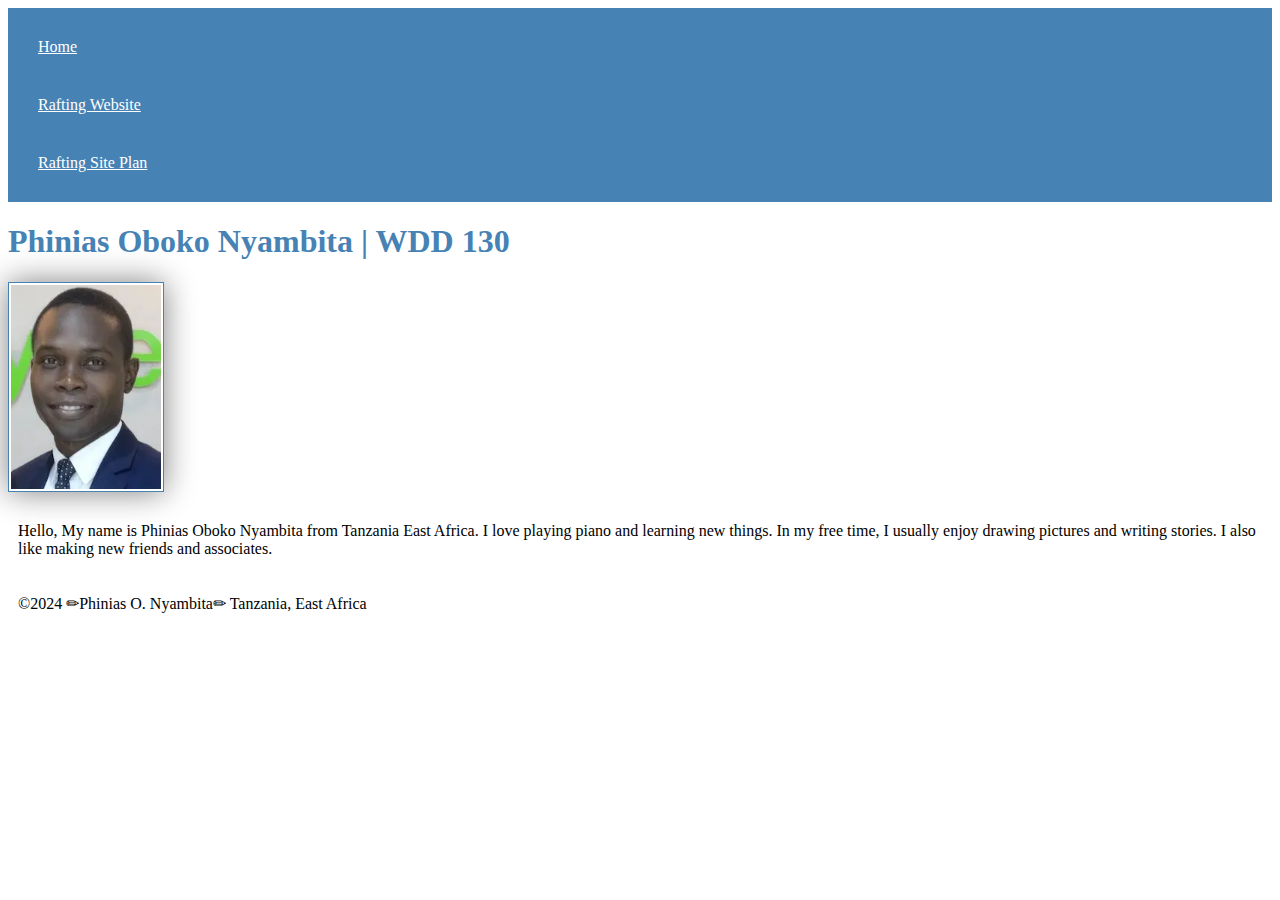
<file: index.html>
<!DOCTYPE html>
<html lang="en-US">
  <head>
    <meta charset="utf-8">
    <meta name="viewport" content="width=device-width,initial-scale=1.0">
    <title>Phinias Oboko Nyambita | WDD 130</title>
    <link rel="stylesheet" href="styles/styles.css">
  </head>
  <body>
    <header>
      <nav>
        <a href="#">Home</a>
        <a href="wwr/">Rafting Website</a>
        <a href="wwr/site-plan-rafting.html">Rafting Site Plan</a>
      </nav>
    </header>
    <main>
      <h1>Phinias Oboko Nyambita | WDD 130</h1>
      <img src="images/profile.webp" alt="Hello, my name is Phinias Oboko Nyambita" Width="200">
      <p>Hello, My name is Phinias Oboko Nyambita from Tanzania East Africa. 
        I love playing piano and learning new things. In my free time, I usually enjoy drawing pictures and writing stories. 
        I also like making new friends and associates.</p>
    </main>
    <footer>
      <p>©2024 ✏Phinias O. Nyambita✏ Tanzania, East Africa</p>
    </footer>
  </body>
</html>
</file>
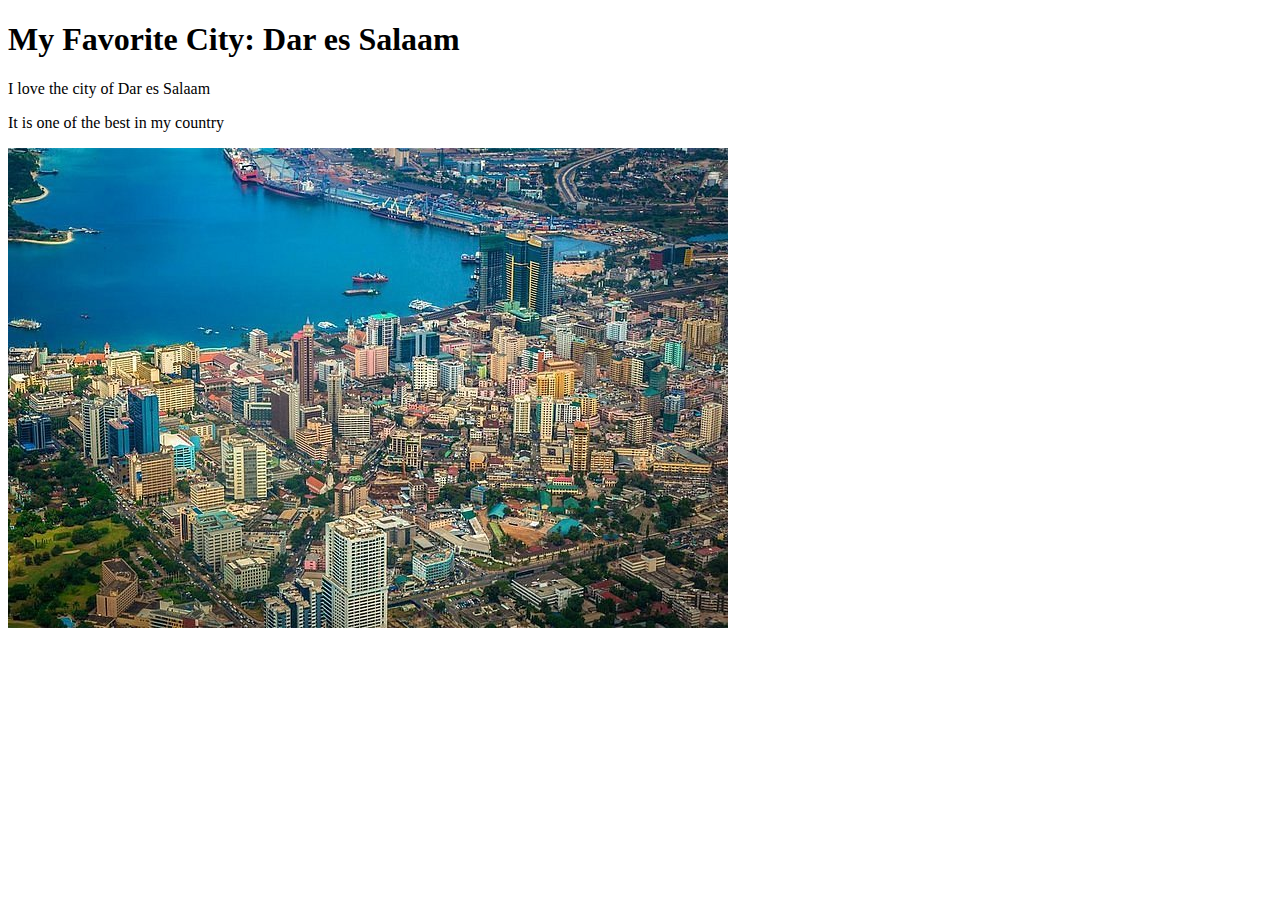
<file: week01/favorite-city.html>
<!DOCTYPE html>
<html lang="en">

<head>
    <meta charset="UTF-8">
    <meta name="viewport" content="width=device-width, initial-scale=1.0">
    <title>My Favorite City</title>
</head>

<body>
    <h1>My Favorite City: Dar es Salaam</h1>
    <p>I love the city of Dar es Salaam</p>
    <p>It is one of the best in my country</p>
    <img src="images/Dar es salaam.jpg" alt="The City of Dar es Salaam">

</html>
</file>
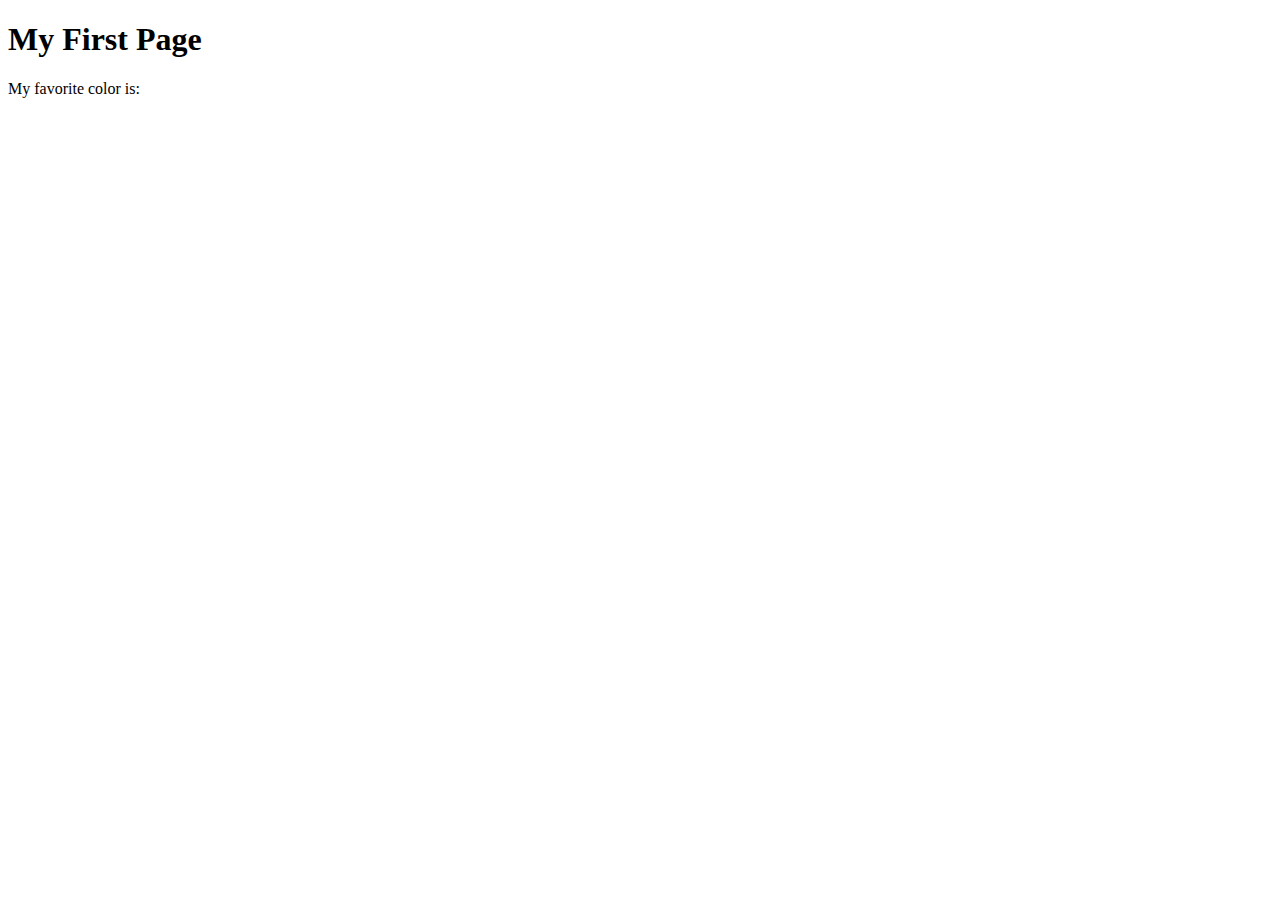
<file: week01/first-page.html>
<!DOCTYPE html>
<html lang="en">
<head>
    <meta charset="UTF-8">
    <meta name="viewport" content="width=device-width, initial-scale=1.0">
    <title>My First Page</title>
</head>
<body>
    <h1>My First Page</h1>
    <p>My favorite color is: </p>
</body>
</html>
</file>
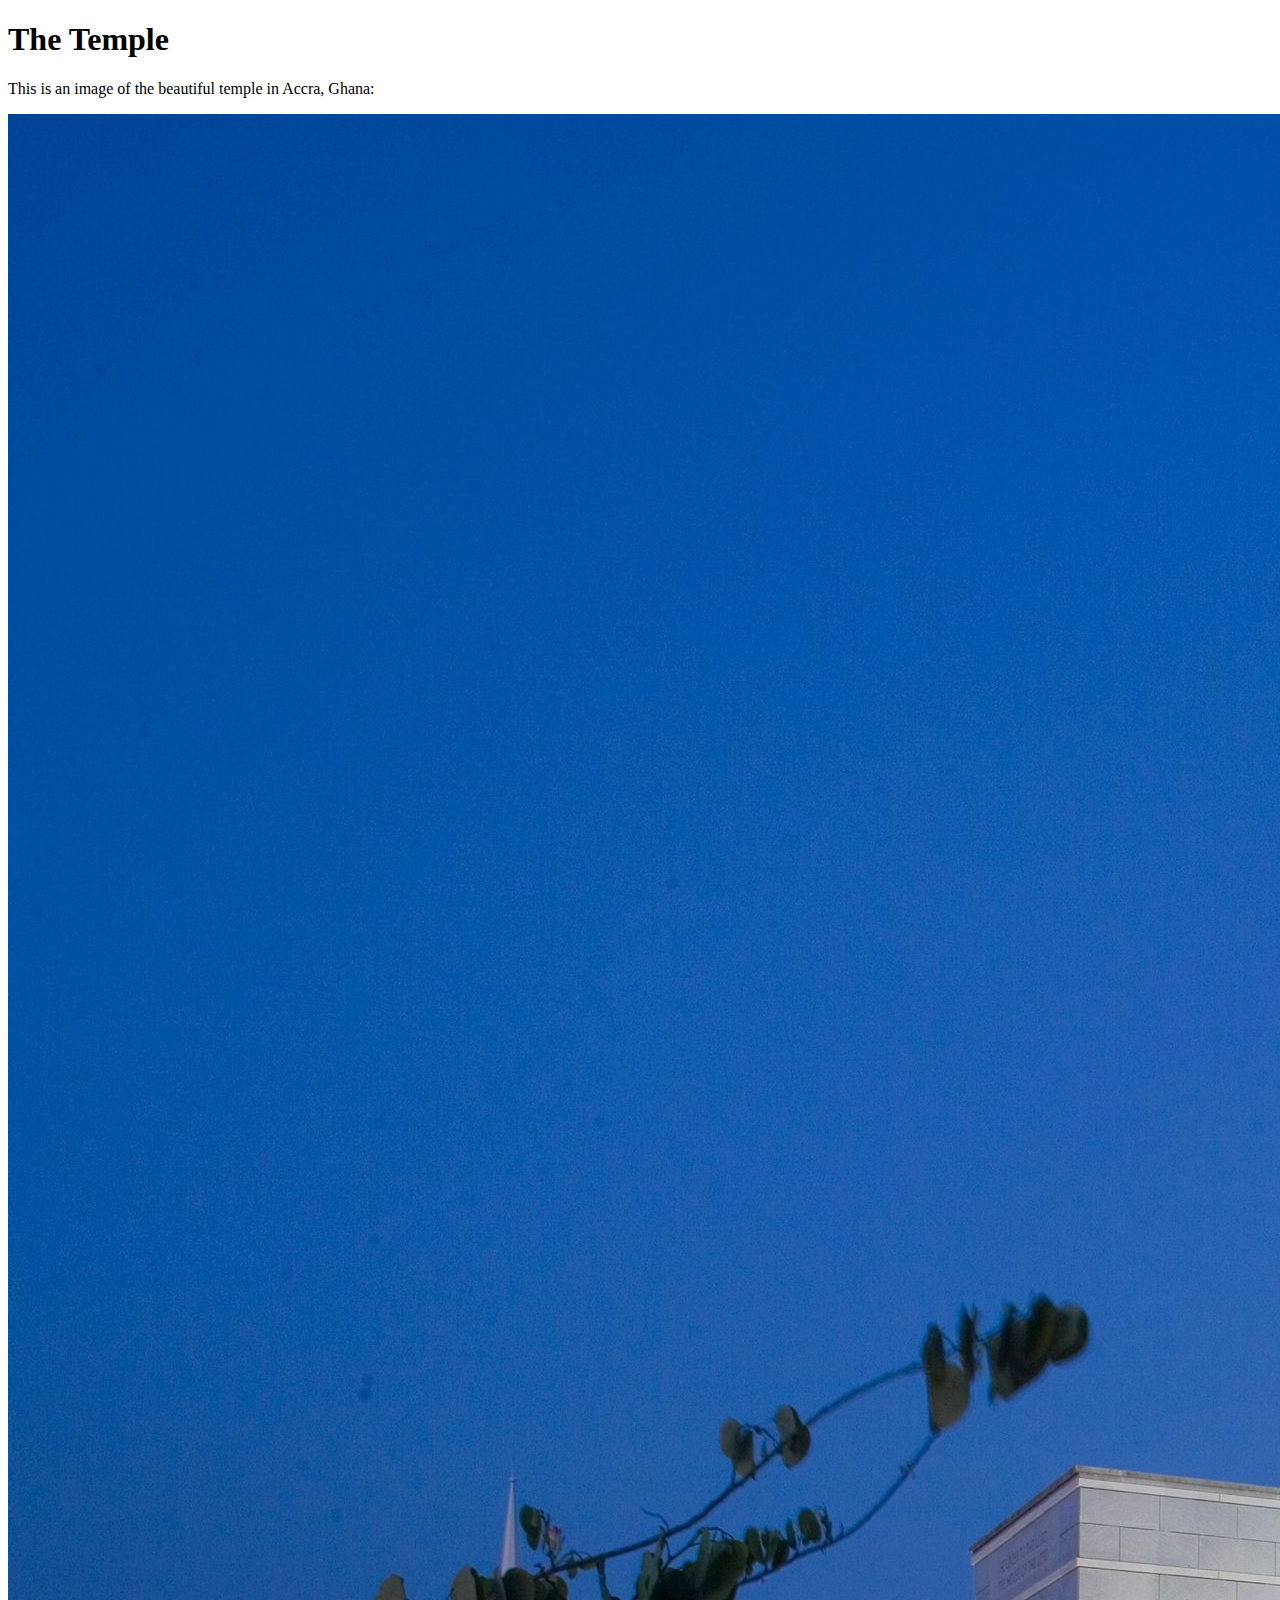
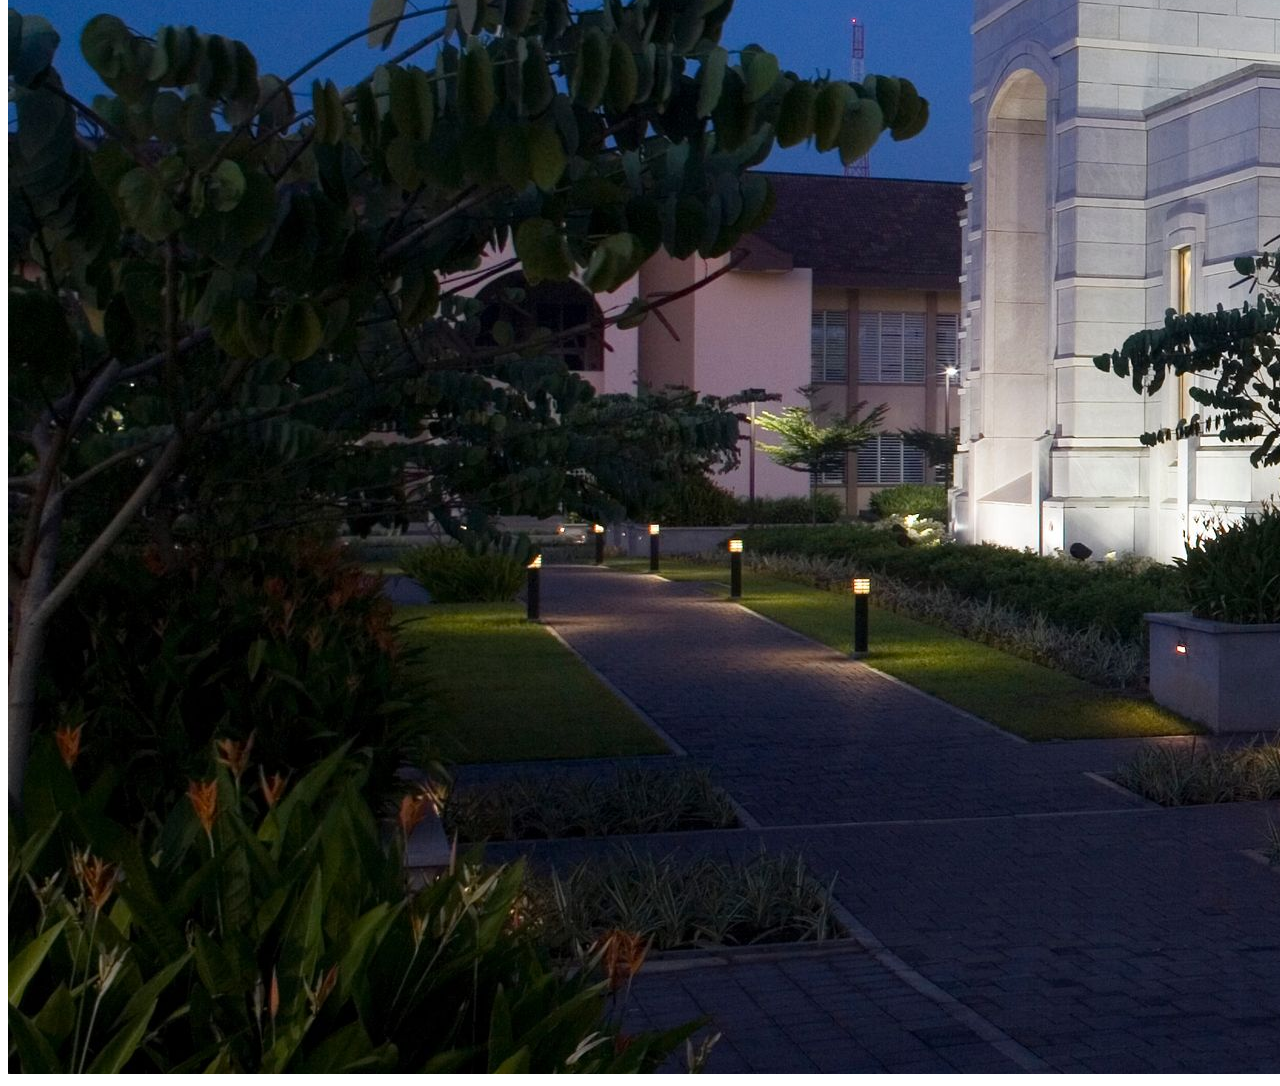
<file: week01/images.html>
<!DOCTYPE html>
<html lang="en">
<head>
    <meta charset="UTF-8">
    <meta name="viewport" content="width=device-width, initial-scale=1.0">
    <title>Temple Image</title>
</head>
<body>
    <h1>The Temple</h1>
    <p>This is an image of the beautiful temple in Accra, Ghana:</p>
    <img src="images/temple-large.jpeg" alt="The Accra Ghana Temple">
    
</body>
</html>
</file>
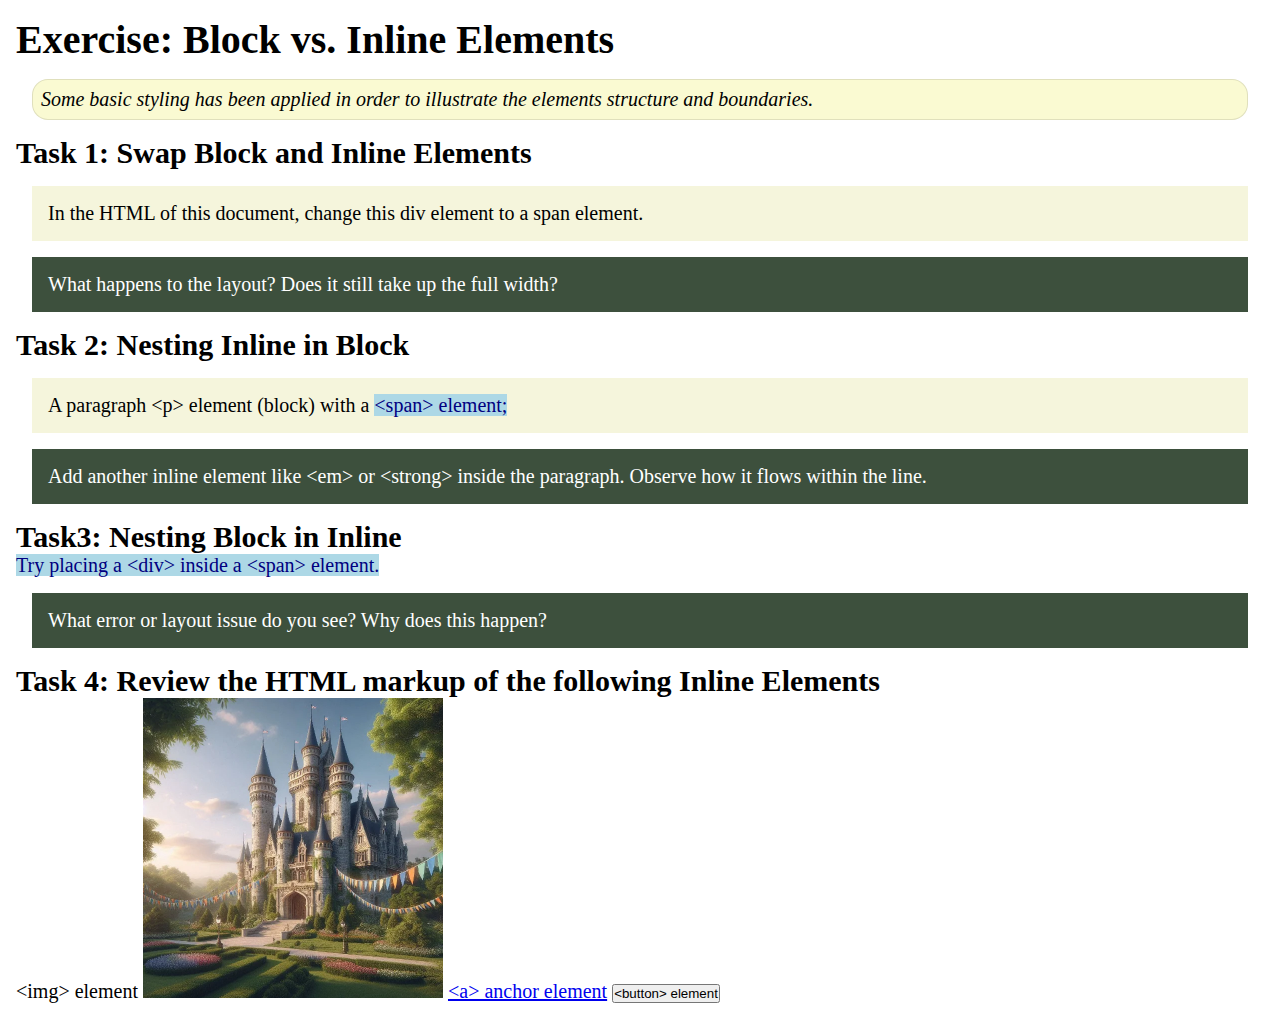
<file: week02/block-vs-inline.html>
<!DOCTYPE html>
<html lang="en">

<head>
    <meta charset="UTF-8">
    <meta name="viewport" content="width=device-width, initial-scale=1.0">
    <title>Exercise: Block vs. Inline Elements</title>
    <link rel="stylesheet" href="styles/block-vs-inline.css">
</head>

<body>
    <main>
        <h1>Exercise: Block vs. Inline Elements</h1>
        <p class="note">Some basic styling has been applied in order to illustrate the elements structure and
            boundaries.</p>

        <h2>Task 1: Swap Block and Inline Elements</h2>
        <div>In the HTML of this document, change this div element to a span element.</div>

        <p class="question">What happens to the layout? Does it still take up the full width?</p>

        <h2>Task 2: Nesting Inline in Block</h2>
        <p>A paragraph &lt;p&gt; element (block) with a <span>&lt;span&gt; element;</span></p>
        <p class="question">Add another inline element like &lt;em&gt; or &lt;strong&gt; inside the paragraph. Observe
            how it flows within the line.</p>

        <h2>Task3: Nesting Block in Inline</h2>
        <span>Try placing a &lt;div&gt; inside a &lt;span&gt; element.</span>
            <p class="question">What error or layout issue do you see? Why does this happen?</p>


            <h2>Task 4: Review the HTML markup of the following Inline Elements</h2>
        &lt;img&gt; element
        <img src="images/castle.webp" alt="placeholder image (images are inline)" width="300" height="300">
        <a href="https://churchofjesuschrist.org">&lt;a&gt; anchor element</a>
        <button type="button">&lt;button&gt; element</button>
    </main>
</body>

</html>
</file>
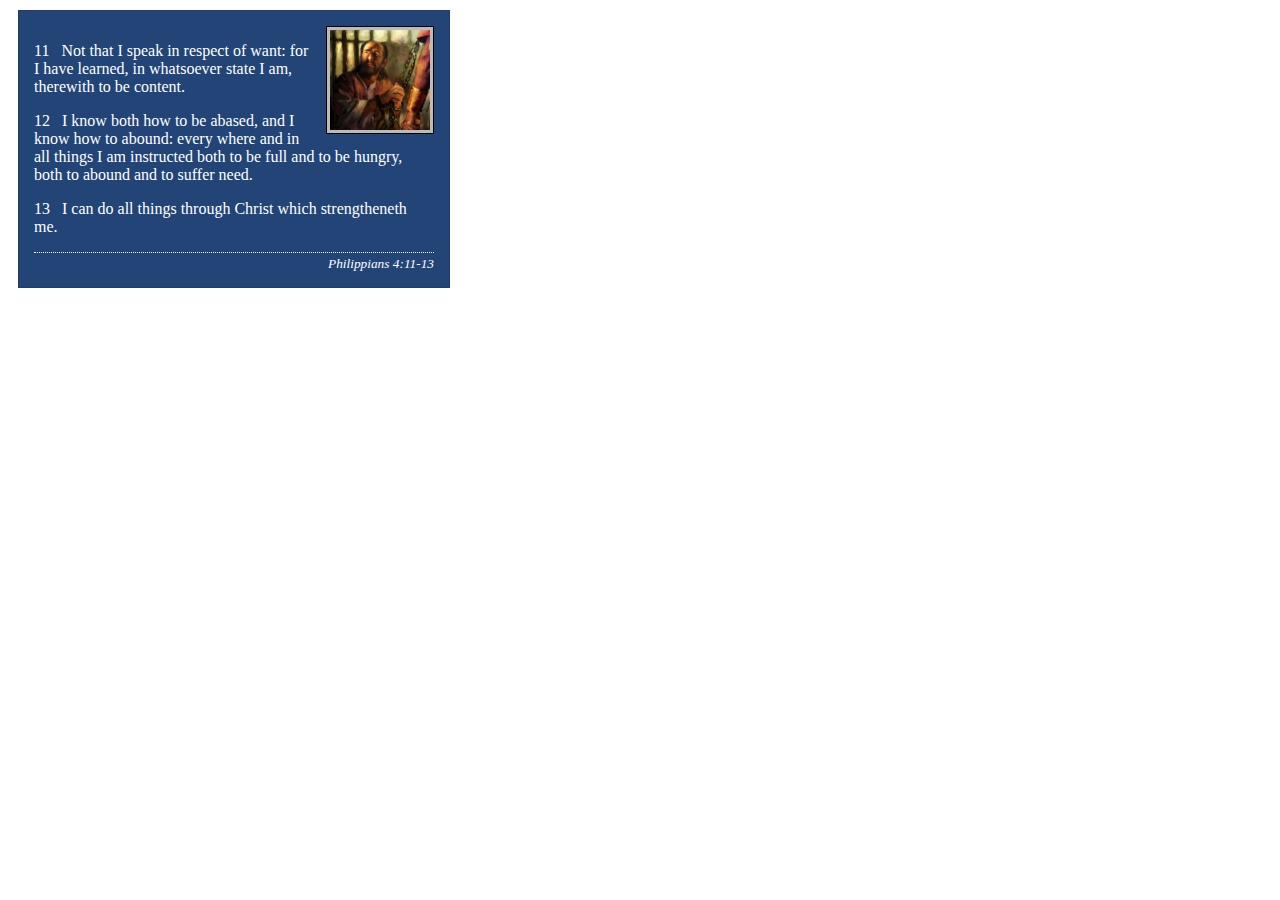
<file: week02/box-model-solution.html>
<!DOCTYPE html>
<html lang="en">
<head>
    <meta charset="UTF-8">
    <meta name="viewport" content="width=device-width, initial-scale=1.0">
    <title>Box Model Activity</title>
    <link rel="stylesheet" href="styles/box-model-solution.css">
</head>
<body>
    <main>
        <div class="callout">
            <img src="images/apostle-paul-imprisoned.webp" alt="Paul the Apostle - Imprisoned in Rome" width="200" height="200">
            <blockquote>
                <p>11 &nbsp; Not that I speak in respect of want: for I have learned, in whatsoever state I am, therewith to be content.</p>
                <p>12 &nbsp; I know both how to be abased, and I know how to abound: every where and in all things I am instructed both to be full and to be hungry, both to abound and to suffer need.</p>
                <p>13 &nbsp; I can do all things through Christ which strengtheneth me.</p>
            </blockquote>
            <cite>Philippians 4:11-13</cite>
        </div>
    </main>
</body>
</html>
</file>
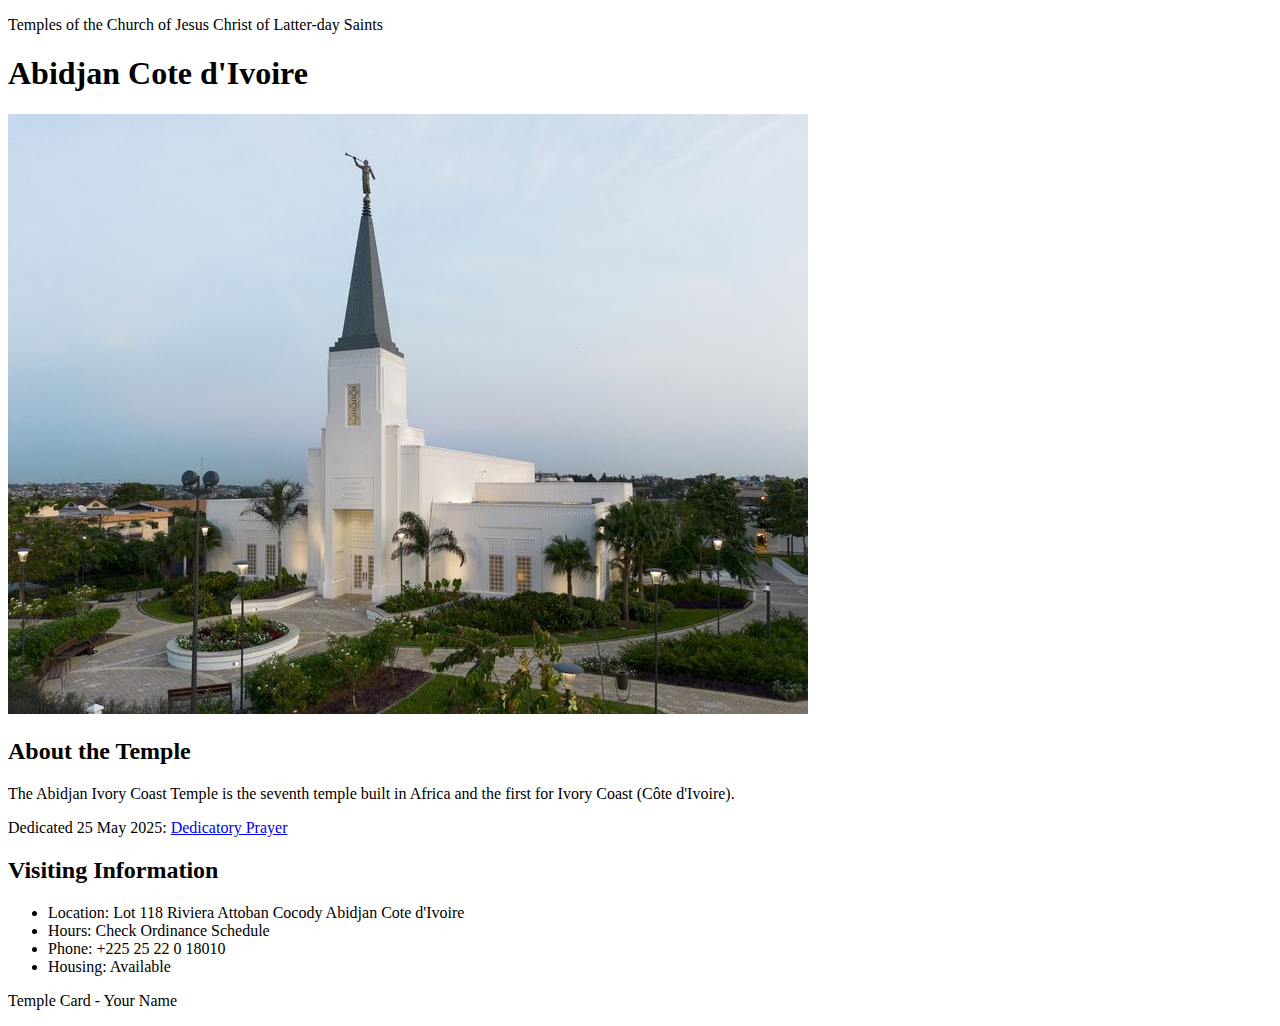
<file: week02/temple.html>
<!DOCTYPE html>
<html lang="en">

<head>
    <meta charset="UTF-8">
    <meta name="viewport" content="width=device-width, initial-scale=1.0">
    <title>Temple Card - Abidjan Cote d'Ivoire</title>
</head>

<body>
    <header>
        <p>Temples of the Church of Jesus Christ of Latter-day Saints</p>
    </header>
    <main>
        <h1>Abidjan Cote d'Ivoire</h1>
        <picture>
            <img src="images/abidjan-ivory-coast.jpeg" alt="Abidjan Cote d'Ivoire Temple">
        </picture>
        <section>
            <h2>About the Temple</h2>
            <p>The Abidjan Ivory Coast Temple is the seventh temple built in Africa and the first for Ivory Coast (Côte
                d'Ivoire).</p>
            <p>Dedicated 25 May 2025: <a
                    href="https://www.churchofjesuschrist.org/temples/dedicatory-prayer/abidjan-ivory-coast-temple/2025-05-25?lang=eng"
                    target="_blank" rel="noopener noreferrer">Dedicatory Prayer</a></p>
        </section>
        <section>
            <h2>Visiting Information</h2>
            <ul>
                <li>Location: Lot 118 Riviera Attoban Cocody Abidjan Cote d'Ivoire</li>
                <li>Hours: Check Ordinance Schedule</li>
                <li>Phone: +225 25 22 0 18010</li>
                <li>Housing: Available</li>
            </ul>
        </section>
    </main>
    <footer>
        <p>Temple Card - Your Name</p>
    </footer>
</body>

</html>
</file>
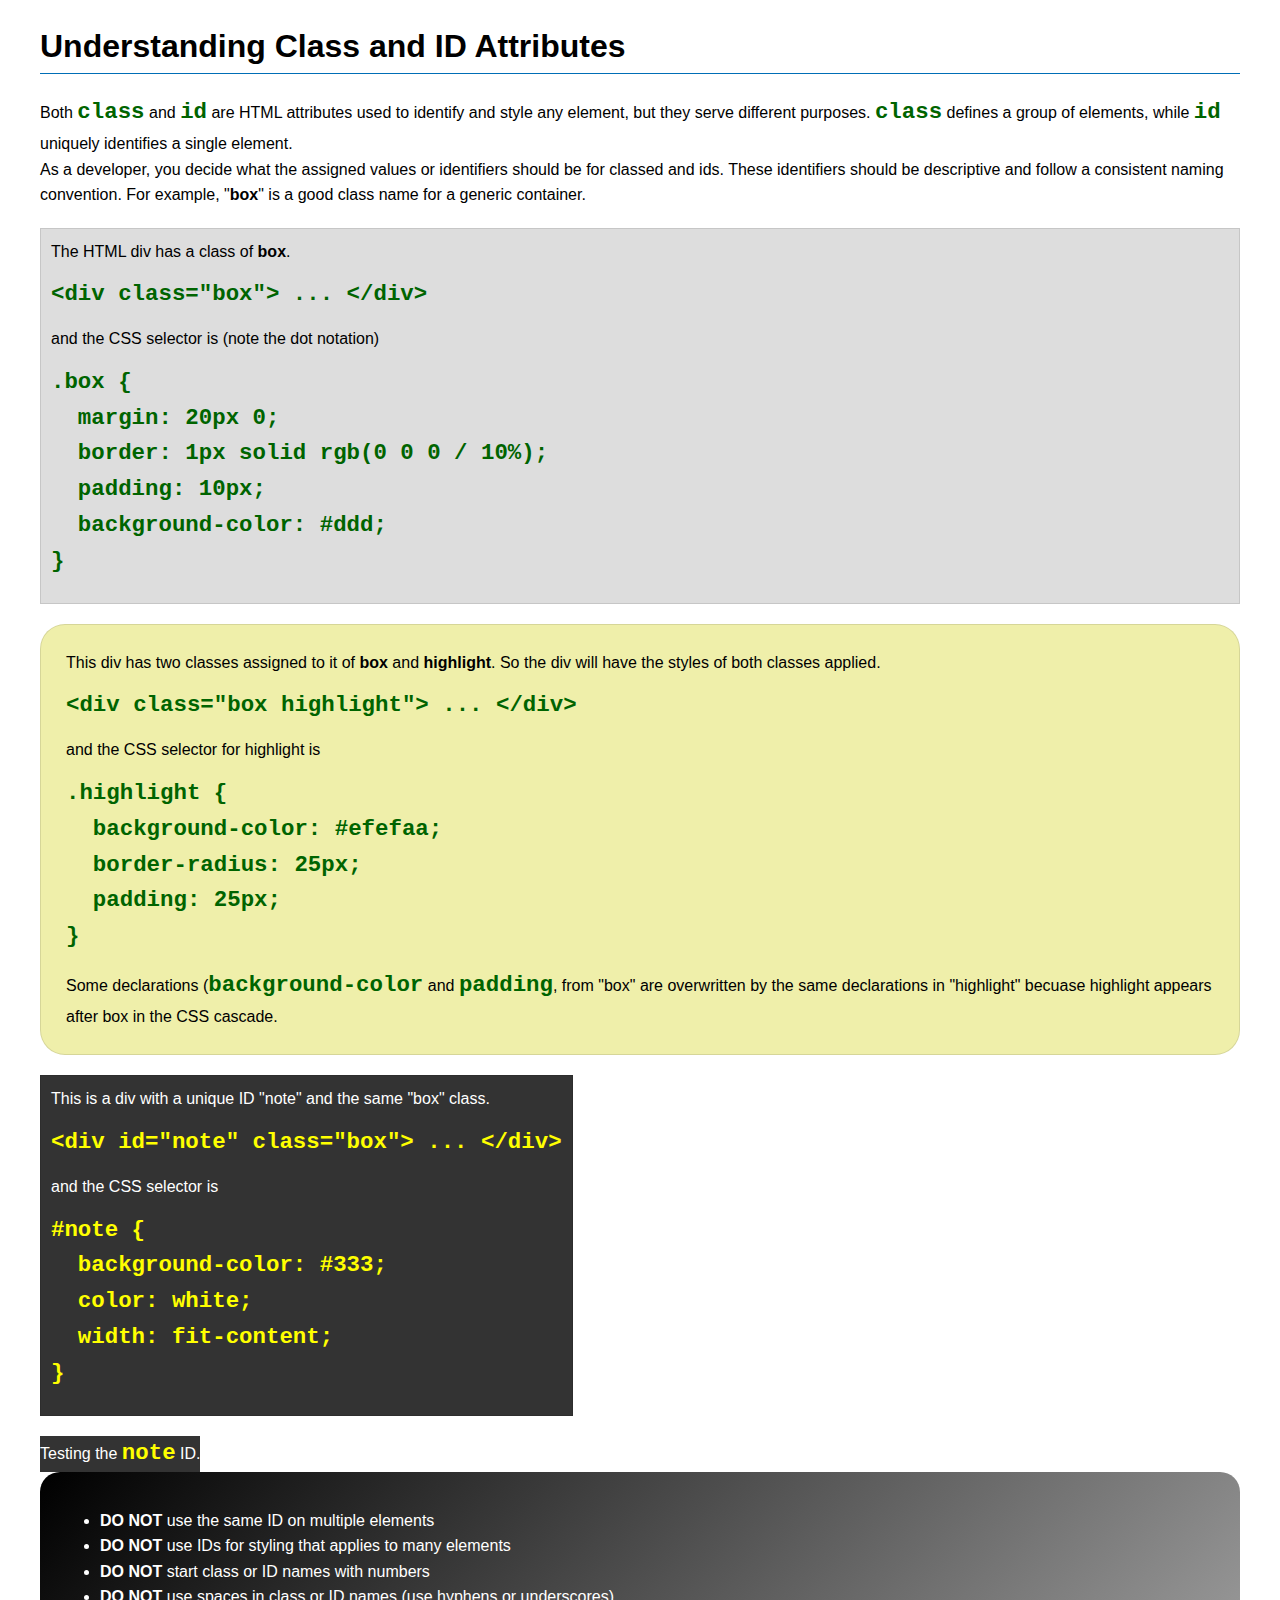
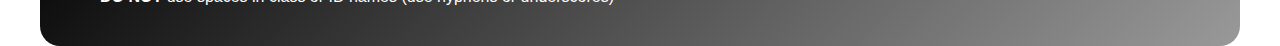
<file: week03/class-and-id.html>
<!DOCTYPE html>
<html lang="en">

<head>
    <meta charset="UTF-8">
    <meta name="viewport" content="width=device-width, initial-scale=1.0">
    <title>Class vs ID Attributes</title>
    <link rel="stylesheet" href="styles/class-and-id.css">
</head>

<body>
    <h1>Understanding Class and ID Attributes</h1>
    <p>Both <code>class</code> and <code>id</code> are HTML attributes used to identify and style any element, but they
        serve different purposes. <code>class</code> defines a group of elements, while <code>id</code> uniquely
        identifies a single element.</p>
    <p>As a developer, you decide what the assigned values or identifiers should be for classed and ids. These
        identifiers should be
        descriptive and follow a consistent naming convention. For example, "<strong>box</strong>" is a good class name
        for a generic container.</p>
    <div class="box">
        <p>The HTML div has a class of <strong>box</strong>.</p>
        <pre><code class="html">&lt;div class="box"&gt; ... &lt;/div&gt;</code></pre>
        and the CSS selector is (note the dot notation)
        <pre><code class="css">.box {
  margin: 20px 0;
  border: 1px solid rgb(0 0 0 / 10%);
  padding: 10px;
  background-color: #ddd; 
}</code></pre>
    </div>

    <div class="box highlight">
        <p>This div has two classes assigned to it of <strong>box</strong> and <strong>highlight</strong>. So the div
            will have the styles of both classes applied.</p>
        <pre><code class="html">&lt;div class="box highlight"&gt; ... &lt;/div&gt;</code></pre>
        and the CSS selector for highlight is
        <pre><code class="css">.highlight {
  background-color: #efefaa;
  border-radius: 25px;
  padding: 25px;
}</code></pre>
<p>Some declarations (<code>background-color</code> and <code>padding</code>, from "box" are overwritten by the same declarations in "highlight" becuase highlight appears after box in the CSS cascade.</p>
    </div>

    <div id="note" class="box">
        <p>This is a div with a unique ID "note" and the same "box" class.</p>
        <pre><code class="html">&lt;div id="note" class="box"&gt; ... &lt;/div&gt;</code></pre>
        and the CSS selector is
        <pre><code class="css">#note {
  background-color: #333;
  color: white;
  width: fit-content;
}</code></pre>
    </div>

    <div id="note">
        <p>Testing the <code>note</code> ID.</p>
    </div>

    <section id="best-practice">
        <ul>
            <li><strong>DO NOT</strong> use the same ID on multiple elements</li>
            <li><strong>DO NOT</strong> use IDs for styling that applies to many elements</li>
            <li><strong>DO NOT</strong> start class or ID names with numbers</li>
            <li><strong>DO NOT</strong> use spaces in class or ID names (use hyphens or underscores)</li>
        </ul>
    </section>




</body>

</html>
</file>
<file: styles/styles.css>
nav {
    background-color:steelblue;
    padding:10px;
}
nav a {
    color: white;
    display: block;
    padding: 20px;
}
h1{
    color: steelblue;
}
img {
    width: 150px;
    height: auto;
    border: 1px solid steelblue;
    padding: 2px;
    box-shadow: 0 0 30px gray;
}
p {
    padding: 10px;
}
</file>
<file: week02/styles/block-vs-inline.css>
* {
    margin: 0;
    padding: 0;
}

body {
    font-size: 20px;
    margin: 1rem;
}

p,
div {
    background-color: beige;
    margin: 1rem;
    padding: 1rem;
}

span {
    color: navy;
    background-color: lightblue;
}

code {
    margin: 0;
    padding: 0;
    color: green;
    font-size: 1.2rem;
}

.note {
    font-style: italic;
    background-color: lightgoldenrodyellow;
    border-radius: 1rem;
    border: 1px solid rgb(0 0 0 / 10%);
    margin: 1rem;
    padding: .5rem;
}

.question {
    background-color: #3d503d;
    color: #fff;
}
</file>
<file: week02/styles/box-model-solution.css>
.callout {
    max-width: 400px;
    margin: 10px;
    border: 1px solid rgba(0, 0, 0, .1);
    padding: 15px;
    background-color: #247;
    color: #fff;
}

.callout img {
    float: right;
    margin: 0 0 10px 15px;
    border: 1px solid #000;
    padding: 3px;
    background-color: #bbb;
    width: 100px;
    height: auto;

}

blockquote {
    margin: 0;
}

cite {
    display: block;
    border-top: 1px dotted #fff;
    padding-top: 3px;
    text-align: right;
    font-size: smaller;
}
</file>
<file: week03/styles/class-and-id.css>
body {
    font-family: Arial, sans-serif;
    line-height: 1.6;
    margin: 0;
    padding: 0 40px;
}

h1 {
    border-bottom: 1px solid rgb(0 110 182);
    padding-bottom: 0;
}



p {
    margin: 0;
}

code {
    color: darkgreen;
    font-weight: 700;
    font-size: 1.4rem;
}

/* Class examples - can be reused */

.box {
    margin: 20px 0;
    border: 1px solid rgb(0 0 0 / 10%);
    padding: 10px;
    background-color: #ddd; /* this is shorthand for #dddddd */
}

.highlight {
    background-color: #efefaa;
    border-radius: 25px;
    padding: 25px;
}

/* ID examples - should be unique */

#note {
    background-color: #333;
    color: white;
    width: fit-content;
}

#note code {
    color: yellow;
}

#best-practice {
    background: linear-gradient(135deg, #000 0%, #999 100%);
    color: white;
    border-radius: 20px;
    padding: 20px
}
</file>
